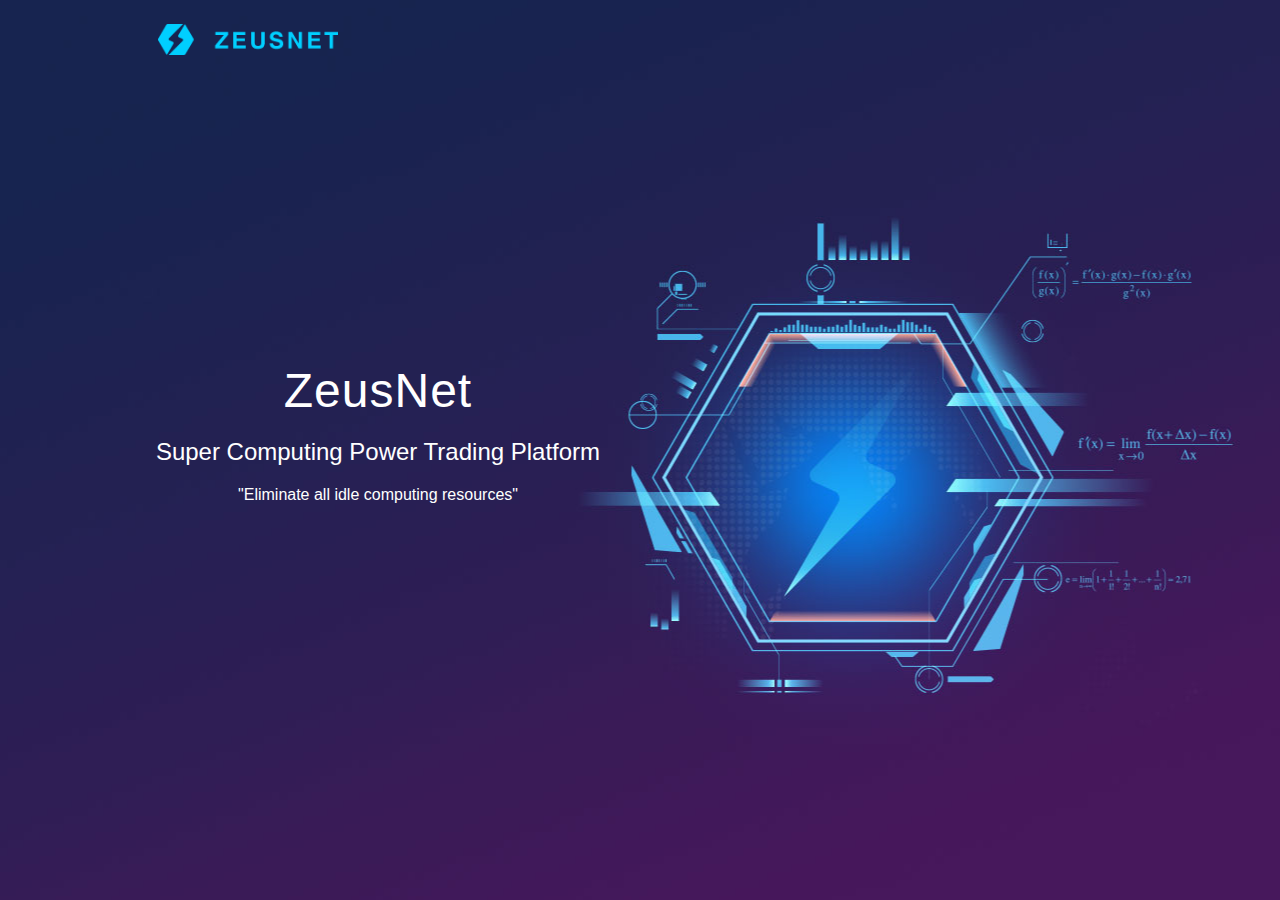
<file: index1.html>
<!DOCTYPE html>
<html>
	<head>
		<meta charset="UTF-8">
		<title></title>
		<link rel="stylesheet" href="css/index.css" />
		<meta http-equiv="X-UA-Compatible" content="ie=edge" />
		<meta name="referrer" content="no-referrer" /> 
		<meta name="viewport" content="width=device-width,initial-scale=1,maximum-scale=1,minimum-scale=1,user-scalable=no"/>
		<meta name="keywords" content="超级计算，闲置资源" />
		<meta name="description" content="" />
		<link rel="shortcut icon" href="favicon.ico"/>
		<style type="text/css">
			html,body,#container {
				margin: 0;
				padding: 0;
				height: 100%;
			}
			.header {
				width: 100%;
				height: 100%;
				padding: 20px 10%;
				background-image: url(img/bg/banner1.jpg);
				background-size: cover;
				min-height: 600px;
				background-position: center;
			}
			.header-main-left {
				color: #fff;
				width: 500px;
				margin: 300px 0 0 0;
				text-align: center;
			}
			.header-main-left h1 {
				font-size: 48px;
				font-weight: normal;
				letter-spacing: 1px;
		    margin: 0;
		    padding: 0;
			}
			.header-main-left h3 {
				font-size: 24px;
		    margin: 20px 0;
		    padding: 0;
		    font-weight: 400;
			}
			.header-main-left h4 {
				font-size: 16px;
		    margin: 0;
		    padding: 0;
		    font-weight: 400;
			}
			@media only screen and (min-width: 300px) and (max-width: 640px) {
				.header-main-left {
					width: 100%;
					margin: 240px 0 0;
				}
			}
		</style>
	</head>
	<body>
		<div id="container">
			<div class="header">
				<div class="home-logo"></div>
				<div class="header-main-left">
					<h1>ZeusNet</h1>
					<h3>Super Computing Power Trading Platform</h3>
					<h4>
						"Eliminate all idle computing resources"
					</h4>
				</div>
			</div>
		</div>
	</body>
</html>
</file>
<file: css/index.css>
ul, ul li{
	list-style: none;
	padding: 0;
	margin: 0;
}
body {
	font-size: 14px;
	font-family: "Helvetica Neue", Helvetica,"PingFang SC", "Hiragino Sans GB", "Microsoft YaHei", "\5FAE\8F6F\96C5\9ED1", Arial, sans-serif;
	color: #333;
	min-width: 1200px;
	overflow-x: auto;
}
* {
	-moz-box-sizing: border-box;
	-webkit-box-sizing: border-box;
	box-sizing: border-box;
}
select {
	outline: none;
	background: none;
}
a {
	text-decoration: none;
}
.clear:before,.clear:after {
	content:'';
	display: block;
	height: 0;
	clear: both;
}
.wrapper {
	width: 1200px;
	margin: 0 auto;
}
.float-left {
	float: left;
}
.float-right {
	float: right;
}
.text-left {
	text-align: left;
}
.text-center {
	text-align: center;
}
.text-justify {
	text-align: justify;
}
.text-right {
	text-align: right;
}
.color-primary {
	color: #5CD1FF;
}
.color-white {
	color: #fff;
}
.color-black {
	color: #333;
}
.color-gray {
	color: #eee;
}
.bg-primary {
	background-color: #5CD1FF;
}
/*header*/
.header {
	min-width: 1200px;
	background-image: url(../img/bg/banner1.png);
	background-size: cover;
	background-position: center;
	background-repeat: no-repeat;
	/*background-color: linear-gradient(to bottom right,#17244e,#46175b);*/
}
.header .menu {
	padding: 20px 0;
}
.home-logo {
	display: inline-block;
	width: 200px;
	height: 40px;
	background: url(../img/logo.png) no-repeat;
	background-size: 180px;
	background-position: center;
	margin-left: 20px;
}
.home-logo-title {
	letter-spacing: 1px;
	cursor: default;
}
.header-top-right>ul {
	margin-right: 200px;
}
.header-top-right .icon-menu {
	display: none;
	width: 32px;
	height: 32px;
	background: url(../img/icon/menu.png);
	margin: 0 auto;
	cursor: pointer;
}
.header-top-right .icon-close {
	display: none;
	font-size: 18px;
	cursor: pointer;	
	padding: 10px;
}
.header-top-right {
	display: block;
	cursor: pointer;
}
.item-social {
	margin-top: 50px;
	display: none;
}
.header-top-desk {
	display: block;
}
/*.header-top-mobile {
	display: none;
}*/
.header-top .float-right li {
	float: left;
	padding: 1px 10px;
	cursor: pointer;
}
.header-top .float-right li a{
	color: #fff;
	line-height: 1.5em;
}
.choose-language {
	position: relative;
	height: 40px;
	cursor: pointer;
}
.choose-language ul.active {
	width: 200px;
}
.choose-language ul {
	position: absolute;
	top:-60px;
	left: 0;
	width: 60px;
	transition: .4s;
	height: 20px;
	line-height: 20px;
	overflow: hidden;
	transition: .3s linear;
	animation: choose-lang .3s ease-out both;
}
.choose-language ul.normal {
	top: 0px;
}
@keyframes choose-lang{
	from{
		top:-60px;
	}
	to{
		top: 0px;
	}
}
.header-top .choose-language ul li {
	padding: 0 10px;
	cursor: pointer;
}
.white-papaer {
	
}
.white-papaer a {
	display: block;
	margin: 0 auto;
	width: 120px;
	height: 36px;
	line-height: 36px;
	text-align: center;
	color: #fff;
	outline: none;
	border: 0;
	border-radius: 4px;
	cursor: pointer;
	letter-spacing: 0px;
}
.header-content {
	padding: 80px 0;
}
.header-content .float-left {
	text-align: center;
	padding: 100px 0;
	padding-left: 100px;
}
.en .header-content .float-left {
	padding-left: 30px;
}
.header-content .float-right {
	/*background: url(../img/bg/.png) no-repeat;*/
	background-size: contain;
}
.header-content h1,.header-content h2 {
	color: #fff;
	font-weight: normal;
	margin-top: 20px;
	letter-spacing: 1px;
}
.header-content h1{
	font-size: 48px;
	margin: 0;
	padding: 0;
}
.header-content p {
	color: #fff;
	font-size: 16px;
	letter-spacing: 0;
	margin-bottom: 30px;
}
.header-content h2 {
	font-size: 28px;
	margin-bottom: 20px;
}
.en .header-content h2 {
	font-size: 24px;
}
/*section*/
.section {
	padding: 116px 0;
}
.section-title {
	font-size: 32px;
	letter-spacing: 2px;
	padding-bottom: 10px;
	text-align: center;
}
.section-sub-title {
	font-size: 14px;
	padding-top: 0;
	max-width: 1000px;
	padding-bottom: 80px;
	text-align: center;
	margin: 0 auto;
	line-height: 1.5em;
}
.concept .pure-g i {
	display: block;
	margin: 0 auto;
	width: 76px;
	height: 76px;
	background-size: 64px;
	background-repeat: no-repeat;
	background-position: center;
}
.concept .pure-g .icon-a1 {
	background-image: url(../img/icon/a1.png);
}
.concept .pure-g .icon-a2 {
	background-image: url(../img/icon/a2.png);
}
.concept .pure-g .icon-a3 {
	background-image: url(../img/icon/a3.png);
}
.concept .pure-g>div {
	padding: 20px 40px;
}
.en .concept .pure-g>div {
	padding: 20px 55px;
}
.concept .pure-g h4 {
	font-size: 16px;
	font-weight: 600;
	text-align: center;
}
.en .concept .pure-g h4{
	height: 45px;
}
.concept .pure-g h6 {
	font-size: 14px;
	font-weight: 600;
	text-align: center;
	margin-top: 20px;
	margin-bottom: 30px;
	color: #666;
}
.en .concept .pure-g h6{
	height: 44px;
}
.concept .pure-g p {
	color: #444;
	line-height: 1.8em;
	font-size: 14px;
}
.section2 {
	color: #fff;
	background: -ms-linear-gradient(to right,#5a306f 10%,#303c62);
	background: -moz-linear-gradient(to right,#5a306f 10%,#303c62);
	background: -webkit-linear-gradient(to right,#5a306f 10%,#303c62);
	background: -o-linear-gradient(to right,#5a306f 10%,#303c62);
	background: linear-gradient(to right,#5a306f 10%,#303c62);
	filter: progid:DXImageTransform.Microsoft.gradient(GradientType=0, startColorstr=#5a306f, endColorstr=#303c62);/*IE<9>*/
	position: relative;
	display: none;
}
.section2 .wrapper{
	position: relative;
}
.section2 .section2-inner {
	position: absolute;
	top: 0;
	left:0;
	right:0;
	bottom: 0;
	margin: auto;
	background-image: url(../img/bg/section2-bg.png);
	background-size: 100%;
	background-position: center;
	background-repeat: no-repeat;
}
.section2 .vertical-divide-line {
	position: absolute;
	left: 50%;
	top: 50%;
	height: 100px;
	width: 2px;
	transform: translate(-1px,-50px);
	background: #fff;
}
.section2 .pure-g>div:first-of-type {
	padding-right: 160px;
	padding-left: 160px;
}
.section2 .pure-g>div:last-of-type {
	padding-left: 160px;
	padding-right: 160px;
}
.section2 .pure-g h5 {
	font-weight: normal;
	font-size: 28px;
	color: #ff547a;
	margin: 0;
}
.section2 .pure-g h6 {
	font-weight: normal;
	font-size: 16px;
	margin: 20px 0 40px 0;
}
.section3 {
	background-color: #fafafa;
}
.section3 .section-title,.section4 .section-title {
	padding-top: 0;
}
.section3 .section-sub-title:first-of-type,.section4 .section-sub-title:first-of-type {
	padding-bottom: 10px;
	padding-top: 0;
}
.section3 .section-sub-title,.section4 .section-sub-title,.section5 .section-sub-title {
	font-size: 14px;
}
/*.en .section3 .section-sub-title,.en .section4 .section-sub-title,.en .section5 .section-sub-title {
	font-size: 18px;
}*/
.chain-item {
	width: 310px;
	margin: 0 auto;
	margin-bottom: 80px;
}
.chain-item .float-left {
	margin-right: 30px;
	margin-left: 10px;
}
.chain-item .float-right {
	width: 200px;
}
.chain-item .float-left i{
	display: inline-block;
	width: 60px;
	height: 70px;
	background-size: 60px;
	background-repeat: no-repeat;
	background-position: center;
	margin: 0 auto;
}
.chain-item .float-left i.icon-b1{
	background-image: url(../img/icon/b1.png);
}
.chain-item .float-left i.icon-b2{
	background-image: url(../img/icon/b2.png);
}
.chain-item .float-left i.icon-b3{
	background-image: url(../img/icon/b3.png);
}
.chain-item .float-left i.icon-c1{
	background-image: url(../img/icon/c1.png);
}
.chain-item .float-left i.icon-c2{
	background-image: url(../img/icon/c2.png);
}
.chain-item .float-left i.icon-c3{
	background-image: url(../img/icon/c3.png);
}
.chain-item .float-left i.icon-d1{
	background-image: url(../img/icon/d1.png);
}
.chain-item-title {
	font-size: 16px;
	padding-bottom: 20px;
}
.chain-item-content {
	color: #282828;
	line-height: 1.3em;
	font-size: 14px;
}
/*section4*/
.section4 {
	background: url(../img/bg/section4-bg.png) no-repeat;
	background-position: bottom;
	background-size: 100%;
}
.coin-content {
	padding-bottom: 100px;
}
.coin-content p {
	width: 60%;
	margin: 0 auto;
	text-align: center;;
	line-height: 2em;
}

/*section5*/
.section5 {
	background: #fafafa;
}
.earning {
	position: relative;
	width: 90%;
	margin: 0 auto;
}
.earning-item {
	background-color: #fff;
	width: 330px;
	height: 300px;
	background-image: url(../img/icon/icon-circle.png);
	background-repeat: no-repeat;
	background-size: 240px;
	background-position: center;
	border: 1px solid #f2f2f2;
	box-shadow: 0px 1px 2px #f1f1f1;
	margin: 0 auto;
}
.week-earning,.month-earning {
	background-image: url(../img/icon/icon-circle2.png);
}
.earning-item h4{
	font-size: 18px;
	margin: 20px;
	padding-top: 90px;
	text-align: center;
	font-weight: normal;
}
.day-earning-value {
	color: #fd5377;
}
.day-earning-value span {
	font-size: 26px;
}
.earning-item>div {
	font-size: 26px;
	text-align: center;
}
.tooltip .tooltip-arrow {
	position: absolute;
    width: 0;
    height: 0;
    border-color: transparent;
    border-style: solid;
	bottom: -5px;
    left: 50%;
    margin-left: -5px;
    border-width: 5px 5px 0;
    border-top-color: #000;
}
.earning .slider .tooltip {
	position: absolute;
  z-index: 1070;
  display: block;
  font-family: "Helvetica Neue",Helvetica,Arial,sans-serif;
  font-size: 12px;
  font-style: normal;
  font-weight: 400;
  line-height: 1.42857143;
  text-align: left;
  text-align: start;
  text-decoration: none;
  text-shadow: none;
  text-transform: none;
  letter-spacing: normal;
  word-break: normal;
  word-spacing: normal;
  word-wrap: normal;
  white-space: normal;
  filter: alpha(opacity=0);
  opacity: 0;
  line-break: auto;
  background: #333;
  color: #fff;
  border-radius: 4px;
}
.earning .slider .tooltip-inner{
	padding: 5px 10px;
}
.earning .slider:hover .tooltip {
	opacity: 0;
}
.earning>div {
	padding: 0 3%;
	margin: 0 auto;
}
.slider.slider-horizontal .slider-track-high{
	background: #e5ebf7;
}
.earning .slider {
	width: 100%;
}
.earning .slider-handle {
	background: #fff;
	border: 1px solid #d9d9d9;
	box-shadow: 1px 2px 2px rgba(162,162,162,0.4);
	cursor: pointer;
}
.earning #timeSlider .slider-handle {
	cursor: pointer;
}
.earning .slider-selection {
	/*background: -webkit-linear-gradient(to right,#ffdbe4,#ed6482);
	background: -moz-linear-gradient(to right,#ffdbe4,#ed6482);
	background: -ms-linear-gradient(to right,#ffdbe4,#ed6482);
	background: linear-gradient(to right,#ffdbe4,#ed6482);
	filter: progid:DXImageTransform.Microsoft.gradient(GradientType=0, startColorstr=#ffdbe4, endColorstr=#ed6482);*/
	background: #ffdbe3;
	box-shadow: inset 0 2px 4px rgba(162,162,162,.3);
}
.earning .slider-track-high {
	box-shadow: inset 0 2px 4px rgba(162,162,162,.3);
}
#timeSlider .slider-selection {
	/*background: -ms-linear-gradient(to right,#c9e7f1,#3bcefa);
	background: -webkit-linear-gradient(to right,#c9e7f1,#3bcefa);
	background: -moz-linear-gradient(to right,#c9e7f1,#3bcefa);
	background: linear-gradient(to right,#c9e7f1,#3bcefa);
	filter: progid:DXImageTransform.Microsoft.gradient(GradientType=0, startColorstr=#c9e7f1, endColorstr=#3bcefa);	*/
	background: #c1eaf6;
}
.speed-slider-title,.time-slider-title {
	font-size: 20px;
	text-align: center;
	padding: 40px 0 20px 0;
}
.speed-slider-title  {
	color: #ff547a;
}
.time-slider-title {
	color: #33CAF6;
}
.time-value,.speed-value {
	color: #3d3d3d;
	font-size: 20px;
	text-align: center;
	padding: 10px;
}
.earning-bottom {
	text-align: center;
	padding-top: 120px;
}
.section6 {
	background: -ms-linear-gradient(to bottom right,#17244e,#46175b);
	background: -moz-linear-gradient(to bottom right,#17244e,#46175b);
	background: -webkit-linear-gradient(to bottom right,#17244e,#46175b);
	background: linear-gradient(to bottom right,#17244e,#46175b);	
	filter: progid:DXImageTransform.Microsoft.gradient(GradientType=0, startColorstr=#17244e, endColorstr=#46175b);/*IE<9>*/	
}
.section6 .wrapper {
	position: relative;
}
.en .section6 {
	padding-bottom: 200px;
}
.section6 .section-title,.section6 .section-sub-title {
	color: #fff;
}
.supercomputing-feature,.feature-bg {
	height: 580px;
	width: 500px;
	margin: 0 auto;
	position: relative;
}
.feature-bg {
	position: absolute;
	top: 50%;
	left: 50%;
	transform: translate(-50%,-50%);
	background-repeat: no-repeat;
	background-size: 100%;
	background-position: center;
}
.supercomputing-feature{
	background-image: url(../img/supercomputing/bg.png);
	background-repeat: no-repeat;
	background-size: 100%;
	background-position: center;
}
.feature-bg1{
	background-image: url(../img/supercomputing/1.png);
	animation: ani1 4s 0s infinite;
}
.feature-bg2{
	background-image: url(../img/supercomputing/2.png);
	animation: ani2 3s 2s infinite;
}
.feature-bg3{
	background-image: url(../img/supercomputing/3.png);
	animation: ani3 4s 4s infinite;
}
.feature-bg4{
	background-image: url(../img/supercomputing/4.png);
	animation: ani4 3s 4s infinite;
}
.feature-bg5{
	background-image: url(../img/supercomputing/5.png);
	animation: ani5 5s 6s infinite;
}
.feature-bg6{
	background-image: url(../img/supercomputing/6.png);
	animation: ani6 6s 6s infinite;
}
.feature-bg7{
	background-image: url(../img/supercomputing/7.png);
	animation: ani7 3s 8s infinite;
}
@keyframes ani1{
	from{
		opacity: 0;
	}
	50% {
		opacity: 1;
	}
	to{
		opacity: 0;
	}
}
@keyframes ani2{
	from{
		opacity: 0;
	}
	50% {
		opacity: 1;
	}
	to{
		opacity: 0;
	}
}
@keyframes ani3{
	from{
		opacity: 0;
	}
	50% {
		opacity: 1;
	}
	to{
		opacity: 0;
	}
}
@keyframes ani4{
	from{
		opacity: 0;
	}
	50% {
		opacity: 1;
	}
	to{
		opacity: 0;
	}
}
@keyframes ani5{
	from{
		opacity: 0;
	}
	50% {
		opacity: 1;
	}
	to{
		opacity: 0;
	}
}
@keyframes ani6{
	from{
		opacity: 0;
	}
	50% {
		opacity: 1;
	}
	to{
		opacity: 0;
	}
}
@keyframes ani7{
	from{
		opacity: 0;
	}
	50% {
		opacity: 1;
	}
	to{
		opacity: 0;
	}
}
.circle {
	width: 50px;
	height: 50px;
	border-radius: 50%;
	background: none;
	opacity: 0;
	position: absolute;
	overflow: hidden;
	-ms-transition: 1s;
	-webkit-transition: 1s;
	-moz-transition: 1s;
	transition: 1s;
}
.circle-inner{
	width: 10px;
	height: 10px;
	border-radius: 50%;
	background: #3c768c;
	position: absolute;
	top: 0px;
	left: 0px;
	right:0;
	bottom: 0;
	margin: auto;
	transform-origin: center;
}
.circle .dot{
	width: 10px;
	height: 10px;
	border-radius: 50%;
	background: #59d1cf;
	position: absolute;
	top:0;
	left: 0;
	right: 0;
	bottom: 0;
	margin: auto;
}
.circle.active .circle-inner {
	/*transform: scale(3);*/
	animation: circle1 5s 0s linear both;
}
.circle.active1 .circle-inner {
	animation: circle1 6s .3s linear both;
}
.circle.active2 .circle-inner {
	animation: circle1 4s 1s linear both;
}
.circle.active3 .circle-inner {
	animation: circle1 5s 1.3s linear both;
}
.circle.active {
	/*transform: scale(3);*/
	animation: circle2 5s 0s linear both;
}
.circle.active1 {
	/*transform: scale(3);*/
	animation: circle2 6s .3s linear both;
}
.circle.active2 {
	/*transform: scale(3);*/
	animation: circle2 4s 1s linear both;
}
.circle.active3 {
	/*transform: scale(3);*/
	animation: circle2 5s 1.3s linear both;
}
@keyframes circle1{
	from{
		transform: scale(1);
	}
	33%{
		transform: scale(2);
	}
	66%{
		transform: scale(3);
	}
	to {
		transform: scale(1);
	}
}
@keyframes circle2{
	from{
		opacity: 0;
	}
	33%{
		opacity: 1;
	}
	70% {
		opacity: 1;
	}
	to {
		opacity: 0;
	}
}
@keyframes circle3{
	from{
		transform: scale(1);
	}
	33%{
		transform: scale(2);
	}
	66%{
		transform: scale(3);
	}
	to {
		transform: scale(4);
	}
}
.circle.normal .dot {
	width: 20px;
	height: 20px;
}
.circle.small .dot{
	width: 10px;
	height: 10px;
}
.circle.big .dot{
	width: 30px;
	height:30px;
}
.circle1 {
	top: 40px;
	left: 120px;
}
.circle2 {
	top: 100px;
	left: 220px;
}
.circle3 {
	top: 160px;
	left: 320px;
}
.circle4{
	top: 330px;
	left:390px;
}
.circle5 {
	top: 500px;
	left: 130px;
}
.circle6 {
	top: 0px;
	left: 960px;
}
.circle7 {
	top: 160px;
	left: 890px;
}
.circle8 {
	top: 200px;
	left: 850px;
}
.circle9 {
	top: 360px;
	left: 920px;
}
.circle10 {
	top: 450px;
	left: 590px;
}
.feature-content-item {
	width: 270px;
	position: absolute;
}
.feature-content-title {
	font-size: 16px;
	color: #f35673;
}
.en .feature-content-title {
	font-size: 14px;
}
.feature-content-main {
	color: #fff;
}
.feature-content-main p {
	line-height: 2em;
	font-size: 12px;
	letter-spacing: 1px;
}
.feature-content-item1 {
	top: 0px;
	left: 160px;
}
.feature-content-item2 {
	top: 180px;
	left: 30px;
}
.feature-content-item3 {
	top: 400px;
	left: 100px;
}
.feature-content-item4 {
	top: 30px;
	left: 840px;
}
.feature-content-item5 {
	top: 240px;
	left: 880px;
}
.feature-content-item6 {
	top: 440px;
	left: 810px;
}
/*team*/

.section7 {
	background: #fff;
	padding-bottom: 0;
}
.team-inner {
	width: 330px;
	height: 400px;
	overflow: hidden;
	margin: 50px auto;
	box-shadow: 4px 4px 8px 0px #eee;
	position: relative;
}
.portrait {
	height: 320px;
	background-size: 100%;
	background-repeat: no-repeat;
	background-position: center;
	margin-bottom:30px;
}
.partner1 {
	background-image: url(../img/partners/partner1.jpg);
}
.partner2 {
	background-image: url(../img/partners/partner2.jpg);
}
.partner3 {
	background-image: url(../img/partners/partner3.jpg);
}
.partner4 {
	background-image: url(../img/partners/partner4.jpg);
}
.partner5 {
	background-image: url(../img/partners/partner5.jpg);
}
.partner-name,.consultant-name {
	font-size: 14px;
	color: #181818;
	text-align: center;
}
.partner-duty,,.consultant-duty{
	text-align: center;
}
.partner-indro {
	padding: 20px;
	line-height: 1.8em;
	height: 400px;
	color: #fff;
	position: absolute;
	left: 0;
	top:0;
	width: 100%;
	background: -ms-linear-gradient(to right bottom,#303c62,#5a306f);
	background: -moz-linear-gradient(to right bottom,#303c62,#5a306f);
	background: -webkit-linear-gradient(to right bottom,#303c62,#5a306f);
	background: linear-gradient(to right bottom,#303c62,#5a306f);
	filter: progid:DXImageTransform.Microsoft.gradient(GradientType=0, startColorstr=#303c62, endColorstr=#5a306f);/*IE<9>*/	
	46175b
	color: #fff;
	opacity: 0;
	transition: 0.3s ease;
}
.partner-indro p{
	width: 100%;
	font-size: 14px;
	line-height: 1.5em;
	margin: 0;
	padding: 0 20px 20px;
	height: 100%;
	position: absolute;
	bottom: 100px;
	left: 0;
	-webkit-transition: .3s;
	transition: .3s;
}
.team-inner:hover .partner-indro {
	opacity: 1;
}
.team-inner:hover .partner-indro p {
	bottom: -20px;
}
/*consultant*/
.consultant-inner {
	width: 300px;
	height: 360px;
	overflow: hidden;
	box-shadow: 4px 4px 8px 0px #eee;
	margin: 0 auto;
	position: relative;
}
.consultant .pure-g>div:not(:last-child) {
	margin-bottom: 80px;
}
.consultant-indro p {
	margin: 0;
	line-height: 1.5em;
	position: absolute;
	left:0px;
	bottom: 360px;
	width: 100%;
	height: 100%;
	padding: 20px;
	-webkit-transition: .3s;
	transition: .3s;
}
.consultant-inner:hover .consultant-indro {
	opacity: 1;
}
.consultant-inner:hover .consultant-indro p {
	bottom: 0;
}
.consultant-inner .portrait{
	background-size: 300px;
	height: 280px;
}
.consultant1 {
	background-image: url(../img/consultant/adviser1.jpg);
}
.consultant2{
	background-image: url(../img/consultant/adviser2.jpg);
}
.consultant3{
	background-image: url(../img/consultant/adviser3.jpg);
}
.consultant4{
	background-image: url(../img/consultant/adviser4.jpg);
}
.consultant-indro {
	position: absolute;
	width: 100%;
	height: 360px;
	top: 0;
	opacity: 0;
	padding: 20px;
	line-height: 1.3em;
	color: #fff;
	-ms-transition: .3s;
	-o-transition: .3s;
	-moz-transition: .3s;
	-webkit-transition: .3s;
	transition: 0.3s;
	background: -ms-linear-gradient(to bottom right,#5a306f 10%,#303c62);
	background: -moz-linear-gradient(to bottom right,#5a306f 10%,#303c62);
	background: -webkit-linear-gradient(to bottom right,#5a306f 10%,#303c62);
	background: -o-linear-gradient(to bottom right,#5a306f 10%,#303c62);
	background: linear-gradient(to bottom right,#5a306f 10%,#303c62);
	filter: progid:DXImageTransform.Microsoft.gradient(GradientType=0, startColorstr=#5a306f, endColorstr=#303c62);/*IE<9>*/
}
/*合作伙伴*/
.section8 {
	display: none;
}
.cooperation img {
	display: block;
	width: 176px;
	height: 76px;
	margin: 0 auto;
}
.cooperation img:hover {
	/*box-shadow: 1px 1px 4px #eee;*/
}
/*路线图*/
.section9 {
	background: #fafafa;
}
.section9 .route-wrapper {
	display: block;
	width: 80%;
	margin: 0 auto;
}
/*section10*/
.section10 {
	padding-top: 60px;
}
/*footer*/
.footer .wrapper {
	padding: 20px 20px;
}
.footer {
	color: #fff;
	background: -ms-linear-gradient(to right,#5a306f 10%,#303c62);
	background: -moz-linear-gradient(to right,#5a306f 10%,#303c62);
	background: -webkit-linear-gradient(to right,#5a306f 10%,#303c62);
	background: -o-linear-gradient(to right,#5a306f 10%,#303c62);
	background: linear-gradient(to right,#5a306f 10%,#303c62);
	filter: progid:DXImageTransform.Microsoft.gradient(GradientType=0, startColorstr=#5a306f, endColorstr=#303c62);/*IE<9>*/
	position: relative;
}
.icon-twitter,.icon-facebook,.icon-gmail {
	display: inline-block;
	vertical-align: middle;
	width: 36px;
	height: 36px;
	background-size: 40px;
	border-radius: 50%;
	/*background-color: #fff;*/
	background-repeat: no-repeat;
	background-position: center;
	margin: 0 8px;
}
.icon-logo-white {
	display: block;
	width: 200px;
	height: 40px;
	background-image: url(../img/footer/logo-white.png);
	background-repeat: no-repeat;
	background-size: 160px;
	background-position: center;
}
.icon-twitter {
	background-image: url(../img/footer/twitter_off.png);
}
.icon-twitter:hover {
	background-image: url(../img/footer/twitter_on.png);
}
.icon-facebook {
	background-image: url(../img/footer/facebook_off.png);
}
.icon-facebook:hover {
	background-image: url(../img/footer/facebook_on.png);
}
.icon-gmail {
	background-image: url(../img/footer/mail_off.png);
}
.icon-gmail:hover {
	background-image: url(../img/footer/mail_on.png);
}
/*#backtop*/
#backtop {
	width: 40px;
	height: 40px;
	border-radius: 50%;
	background: rgba(0,0,0,0.8);
	position: fixed;
	bottom: 100px;
	right: 40px;
	display: none;
	cursor: pointer;
}
.backtop-inner {
	width: 40px;
	height: 40px;
	background: url(../img/icon/back-top.png) no-repeat center;
}


/*english*/
.en .feature-content-item {
	width: 330px;
}




/*兼容小屏幕*/
@media only screen and (min-width: 320px) and (max-width: 768px) {
	body {
		min-width: 100%;
	}
	.wrapper {
		width: 100%;
	}
	.header {
		min-width: 100%;
		background: -ms-linear-gradient(to right,#303c62 10%,#5a306f);
		background: -moz-linear-gradient(to right,#303c62 10%,#5a306f);
		background: -webkit-linear-gradient(to right,#303c62 10%,#5a306f);
		background: -o-linear-gradient(to right,#303c62 10%,#5a306f);
		background: linear-gradient(to right,#303c62 10%,#5a306f);
		filter: progid:DXImageTransform.Microsoft.gradient(GradientType=0, startColorstr=#303c62, endColorstr=#5a306f);/*IE<9>*/
	}
	.section-title,.section-sub-title {
		padding-left: 20px;
		padding-right: 20px;
	}
	.section {
		padding: 80px 0;
	}
	.section-sub-title {
		padding-bottom: 50px;
	}
	.supercomputing-feature {
		width: 80%;
		height: 400px;
	}
	.feature-bg {
		width: 100%;
		height: 400px;
	}
	.feature-content-item {
		position: static;
		padding: 20px;
		width: 80%;
		margin: 0 auto;
	}
	.header-content {
		padding: 40px 0 80px 0;
	}
	.header-content .float-left {
		width: 100%;
		padding: 30px;
	}
	.section2 .pure-g>div:first-of-type,.section2 .pure-g>div:last-of-type{
		padding: 20px 40px;
	}
	.section2 .pure-g h5{
		text-align: center;
	}
	.section2 .vertical-divide-line {
		width: 50%;
		height: 2px;
		top: 0;
		left: 0;
		bottom: 0;
		right: 0;
		transform: translate(0,0);
		margin: auto;
	}
	.earning-item {
		width: 320px;
		margin: 10px auto;
	}
	.earning-bottom {
		padding: 0 20px;
	}
	.team-group>div {
		margin: 20px 0;
	}
	.team-inner{
		width: 260px;
		height: 300px;
		margin: 0 auto;
		cursor: pointer;
	}
	.consultant-inner {
		cursor: pointer;
	}
	.team-inner:hover .partner-indro {
		opacity: 0;
	}
	.consultant-inner:hover .consultant-indro {
		opacity: 0;
	}
	.consultant-inner:hover .consultant-indro p {
		bottom: 360px;
	}
	.portrait {
		height: 240px;
		margin-bottom: 20px;
	}
	.consultant-inner {
		width: 260px;
		height: 320px;
	}
	.consultant-inner .portrait {
		background-size: 260px;
		height: 260px;
	}
	.consultant .pure-g>div:not(:last-child) {
		margin-bottom: 40px;
	}
	.circle {
		position: static;
		height: 0px;
		display: none;
	}
	.header-top-right {
		width: 120px;
		position: relative;
		z-index: 444;
	}
	/*.header-top-desk {
		display: none;
	}*/
	.header-top-mobile {
		display: block;
	}
	.header-top-right>ul {
		position: fixed;
		padding: 20px;
		top: 0;
		left: 0;
		right: 0;
		bottom: 0;
		margin-right: 0;
		text-align: left;
		display: none;
		background: -webkit-linear-gradient(to bottom right,#17244e,#46175b);
		background: linear-gradient(to bottom right,#17244e,#46175b);
		filter: progid:DXImageTransform.Microsoft.gradient(GradientType=0, startColorstr=#303c62, endColorstr=#5a306f);/*IE<9>*/
	}
	.header-top-right>ul.active {
		display: block;
	}
	.header-top-right>ul li.item-scenario {
		margin-top: 40px;
	}
	.header-top-right>ul li.item-language {
		height: 30px;
		line-height: 30px;
	}
	.header-top-right>ul li {
		height: 64px;
		line-height: 64px;
		font-size: 18px;
		text-align: center;
	}
	.header-top-right .icon-menu {
		display: block;
	}
	.header-top-right .icon-close {
		font-style: normal;
		color: #fff;
		width: 32px;
		height: 32px;
		background: url(../img/icon/icon-close.png) no-repeat;
		background-position: center;
		background-size: 24px;
		display: block;
	}
	.header-top-right i {
		font-style: normal;
	}
	.item-social {
		margin-top: 20px;
		display: block;
	}
	.item-social a {
		margin: 20px;
	}
	.cooperation>div {
		margin: 10px 0;
	}
	.section9 .route-wrapper {
		width: 100%;
		overflow: hidden;
	}
	.route-wrapper img {
		width: 140%;
		margin-left: -20%;
	}
	.choose-language ul {
		position: fixed;
		top:0px;
		left: inherit;
		right: 0;
		width: 100px;
		padding: 10px 15px;
		height: 60px;
		transition: .4s;
		overflow: hidden;
		animation: none;
	}
	/*header菜单*/
	.choose-language ul.active {
		height: auto;
	}
	.header-top .float-right li{
		float: none;
	}
}
</file>
